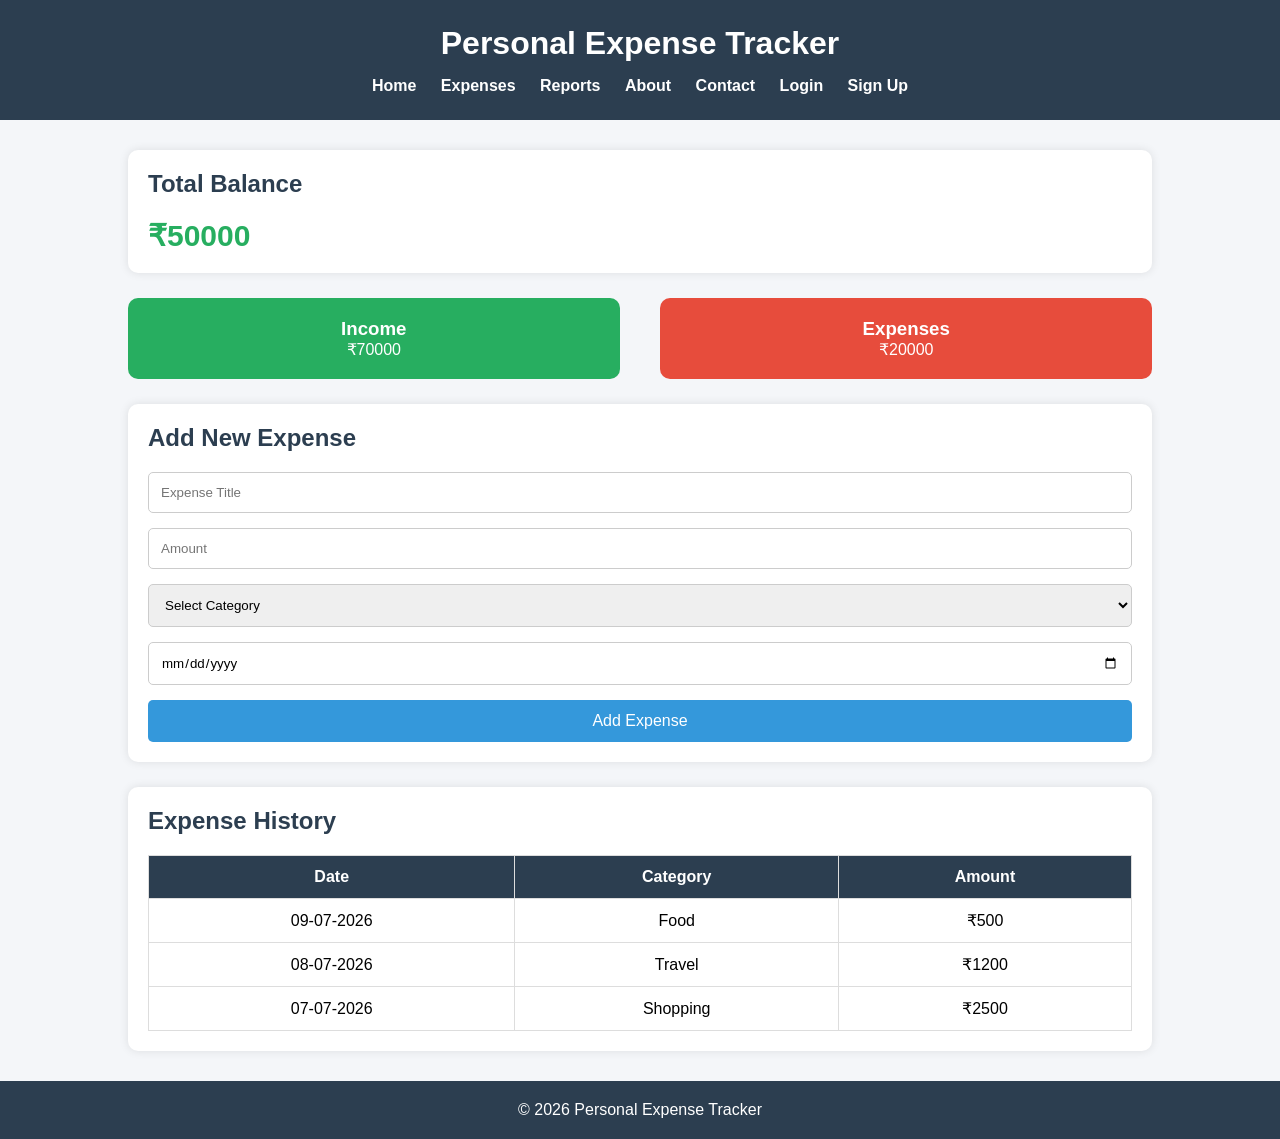
<file: index.html>
<!DOCTYPE html>
<html lang="en">
<head>
    <meta charset="UTF-8">
    <meta name="viewport" content="width=device-width, initial-scale=1.0">
    <title>Personal Expense Tracker</title>

    <!-- CSS Connection -->
    <link rel="stylesheet" href="style.css">
</head>
<body>

    <header>
        <h1>Personal Expense Tracker</h1><nav>
    <a href="index.html">Home</a>
    <a href="expenses.html">Expenses</a>
    <a href="report.html">Reports</a>
    <a href="about.html">About</a>
    <a href="contact.html">Contact</a>
    <a href="login.html">Login</a>
    <a href="signup.html">Sign Up</a>
</nav>
    </header>

    <div class="container">

        <!-- Balance Section -->
        <div class="card">
            <h2>Total Balance</h2>
            <h3>₹50,000</h3>
        </div>

        <!-- Income and Expense -->
        <div class="summary">
            <div class="income">
                <h3>Income</h3>
                <p>₹70,000</p>
            </div>

            <div class="expense">
                <h3>Expenses</h3>
                <p>₹20,000</p>
            </div>
        </div>

        <!-- Add Expense Form -->
        <div class="card">
            <h2>Add New Expense</h2>

            <form>
                <input type="text" placeholder="Expense Title" required>

                <input type="number" placeholder="Amount" required>

                <select required>
                    <option value="">Select Category</option>
                    <option>Food</option>
                    <option>Travel</option>
                    <option>Shopping</option>
                    <option>Bills</option>
                    <option>Entertainment</option>
                </select>

                <input type="date" required>

                <button type="submit">Add Expense</button>
            </form>
        </div>

        <!-- Expense History -->
        <div class="card">
            <h2>Expense History</h2>

            <table>
                <tr>
                    <th>Date</th>
                    <th>Category</th>
                    <th>Amount</th>
                </tr>

                <tr>
                    <td>09-07-2026</td>
                    <td>Food</td>
                    <td>₹500</td>
                </tr>

                <tr>
                    <td>08-07-2026</td>
                    <td>Travel</td>
                    <td>₹1200</td>
                </tr>

                <tr>
                    <td>07-07-2026</td>
                    <td>Shopping</td>
                    <td>₹2500</td>
                </tr>
            </table>
        </div>

    </div>

    <footer>
        <p>© 2026 Personal Expense Tracker</p>
    </footer>

<script src="script.js"></script>
</body>
</html>
</file>
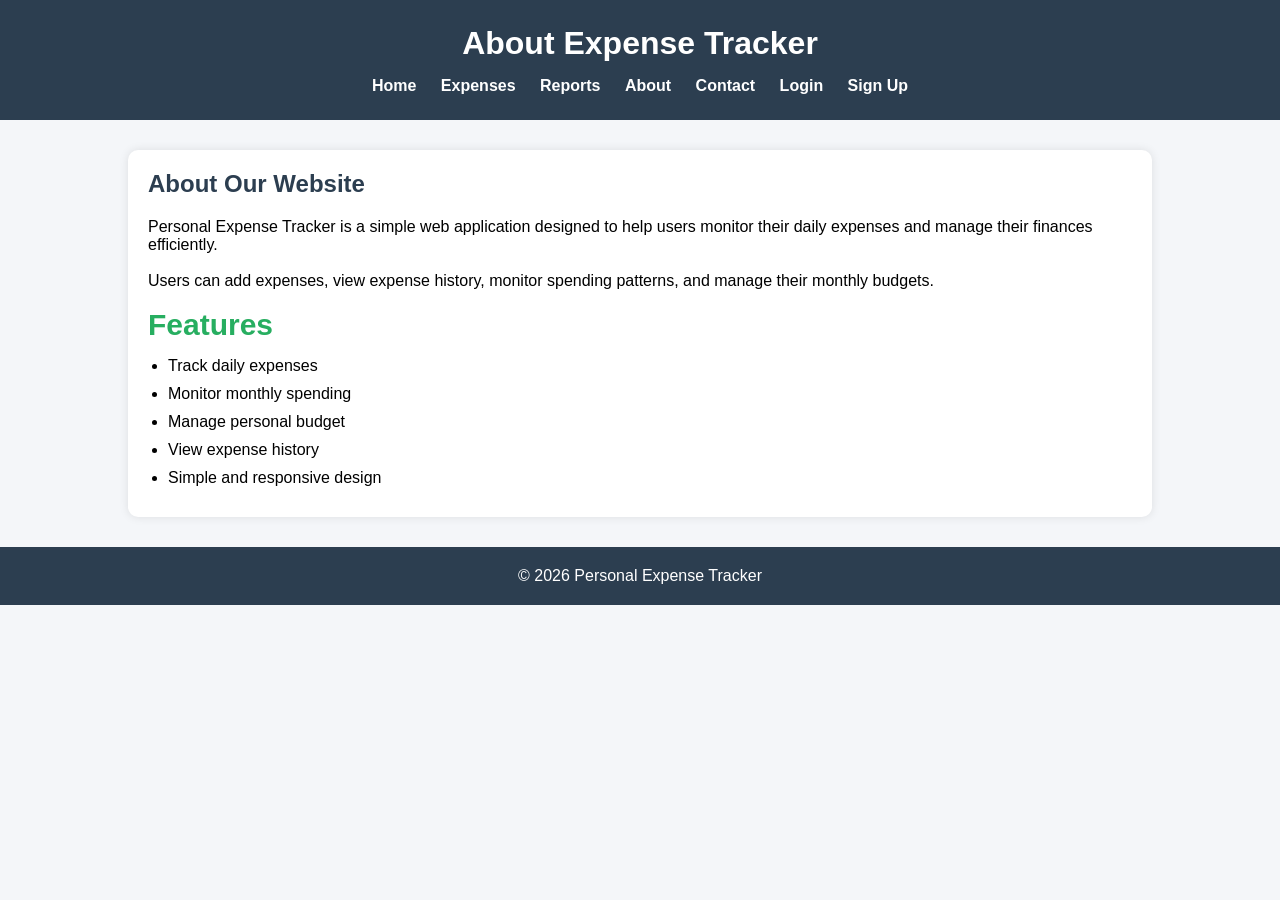
<file: about.html>
<!DOCTYPE html>
<html lang="en">
<head>
    <meta charset="UTF-8">
    <meta name="viewport" content="width=device-width, initial-scale=1.0">
    <title>About Us - Expense Tracker</title>
    <link rel="stylesheet" href="style.css">
</head>
<body>

<header>
    <h1>About Expense Tracker</h1>
    <nav>
    <a href="index.html">Home</a>
    <a href="expenses.html">Expenses</a>
    <a href="report.html">Reports</a>
    <a href="about.html">About</a>
    <a href="contact.html">Contact</a>
    <a href="login.html">Login</a>
    <a href="signup.html">Sign Up</a>
</nav>
</header>

<div class="container">

    <div class="card">
        <h2>About Our Website</h2>

        <p>
            Personal Expense Tracker is a simple web application designed
            to help users monitor their daily expenses and manage their finances efficiently.
        </p>

        <br>

        <p>
            Users can add expenses, view expense history,
            monitor spending patterns, and manage their monthly budgets.
        </p>

        <br>

        <h3>Features</h3>

        <ul style="margin-left:20px; margin-top:15px;">
            <li>Track daily expenses</li>
            <li>Monitor monthly spending</li>
            <li>Manage personal budget</li>
            <li>View expense history</li>
            <li>Simple and responsive design</li>
        </ul>

    </div>

</div>

<footer>
    <p>© 2026 Personal Expense Tracker</p>
</footer>
<script src="script.js"></script>
</body>
</html>
</file>
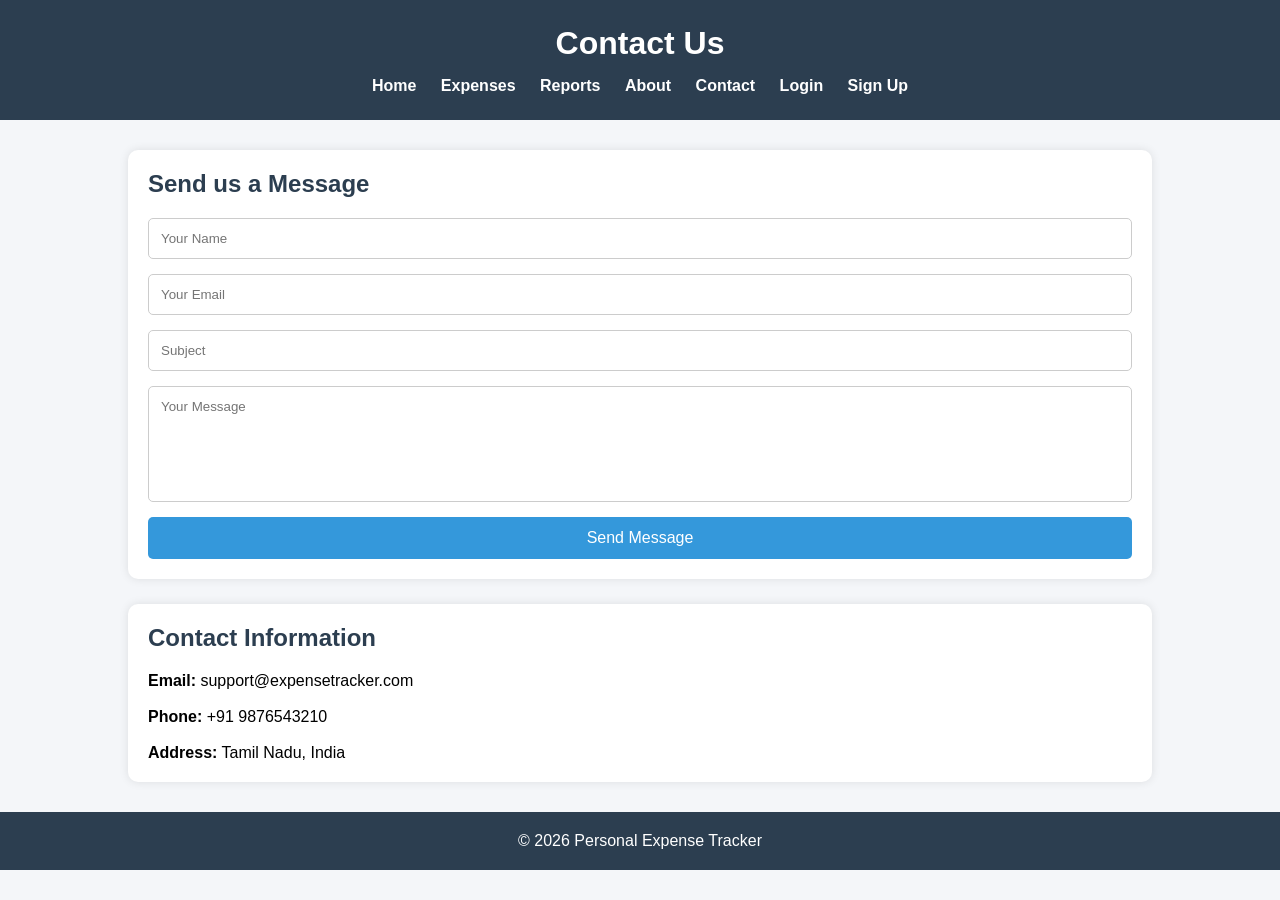
<file: contact.html>
<!DOCTYPE html>
<html lang="en">
<head>
    <meta charset="UTF-8">
    <meta name="viewport" content="width=device-width, initial-scale=1.0">
    <title>Contact Us - Expense Tracker</title>
    <link rel="stylesheet" href="style.css">
</head>
<body>

<header>
    <h1>Contact Us</h1>
    <nav>
    <a href="index.html">Home</a>
    <a href="expenses.html">Expenses</a>
    <a href="report.html">Reports</a>
    <a href="about.html">About</a>
    <a href="contact.html">Contact</a>
    <a href="login.html">Login</a>
    <a href="signup.html">Sign Up</a>
</nav>
</header>

<div class="container">

    <div class="card">
        <h2>Send us a Message</h2>

        <form>
            <input type="text" placeholder="Your Name" required>

            <input type="email" placeholder="Your Email" required>

            <input type="text" placeholder="Subject" required>

            <textarea placeholder="Your Message" rows="6" required></textarea>

            <button type="submit">Send Message</button>
        </form>
    </div>

    <div class="card">
        <h2>Contact Information</h2>

        <p><strong>Email:</strong> support@expensetracker.com</p>
        <br>
        <p><strong>Phone:</strong> +91 9876543210</p>
        <br>
        <p><strong>Address:</strong> Tamil Nadu, India</p>
    </div>

</div>

<footer>
    <p>© 2026 Personal Expense Tracker</p>
</footer>
<script src="script.js"></script>
</body>
</html>
</file>
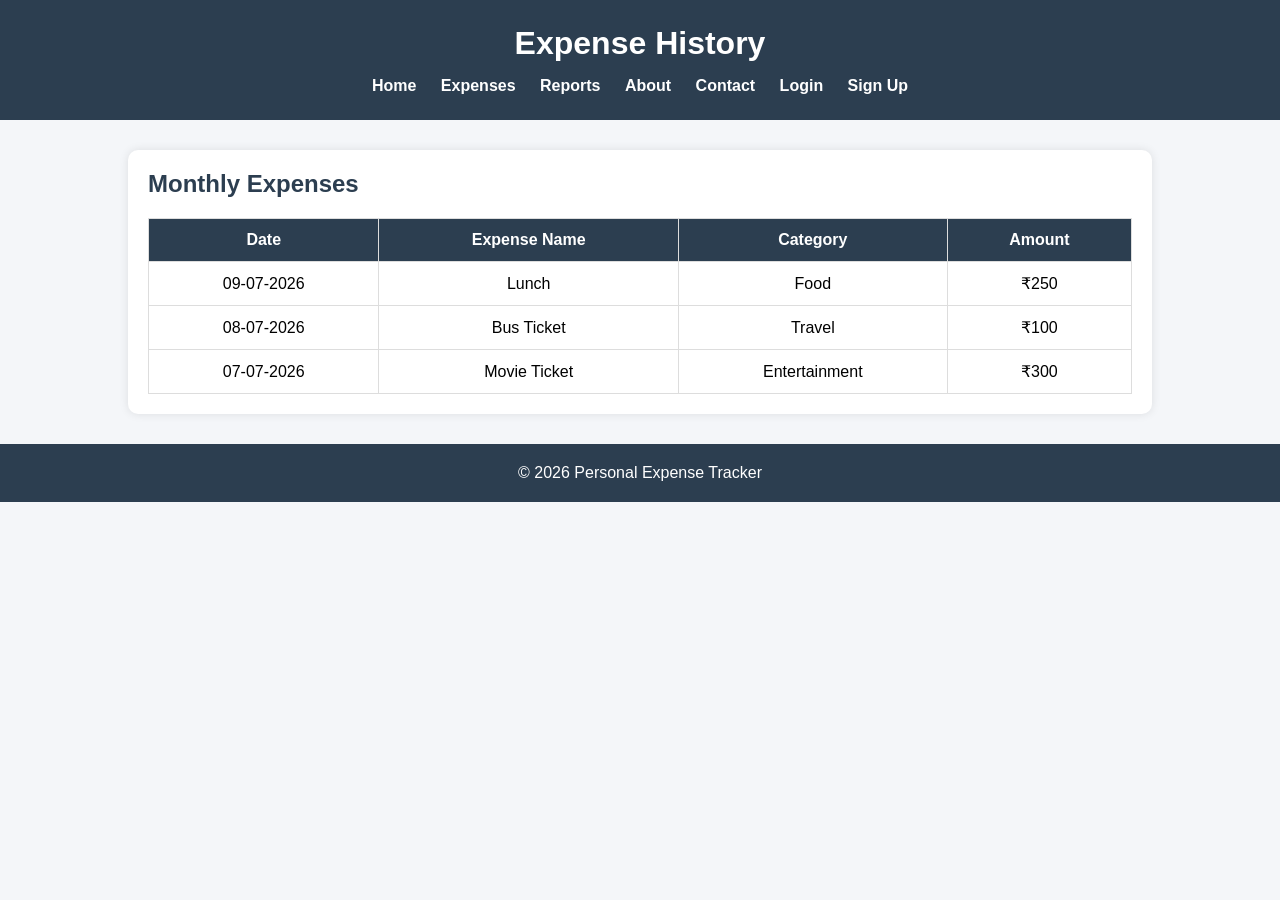
<file: expenses.html>
<!DOCTYPE html>
<html lang="en">
<head>
    <meta charset="UTF-8">
    <meta name="viewport" content="width=device-width, initial-scale=1.0">
    <title>Expenses - Expense Tracker</title>
    <link rel="stylesheet" href="style.css">
</head>
<body>

<header>
    <h1>Expense History</h1>
    <nav>
    <a href="index.html">Home</a>
    <a href="expenses.html">Expenses</a>
    <a href="report.html">Reports</a>
    <a href="about.html">About</a>
    <a href="contact.html">Contact</a>
    <a href="login.html">Login</a>
    <a href="signup.html">Sign Up</a>
</nav>
</header>

<div class="container">

    <div class="card">
        <h2>Monthly Expenses</h2>

        <table id="expenseTable">
            <tr>
                <th>Date</th>
                <th>Expense Name</th>
                <th>Category</th>
                <th>Amount</th>
            </tr>

            <tr>
                <td>09-07-2026</td>
                <td>Lunch</td>
                <td>Food</td>
                <td>₹250</td>
            </tr>

            <tr>
                <td>08-07-2026</td>
                <td>Bus Ticket</td>
                <td>Travel</td>
                <td>₹100</td>
            </tr>

            <tr>
                <td>07-07-2026</td>
                <td>Movie Ticket</td>
                <td>Entertainment</td>
                <td>₹300</td>
            </tr>
        </table>
    </div>

</div>

<footer>
    <p>© 2026 Personal Expense Tracker</p>
</footer>
<script src="script.js"></script>
</body>
</html>
</file>
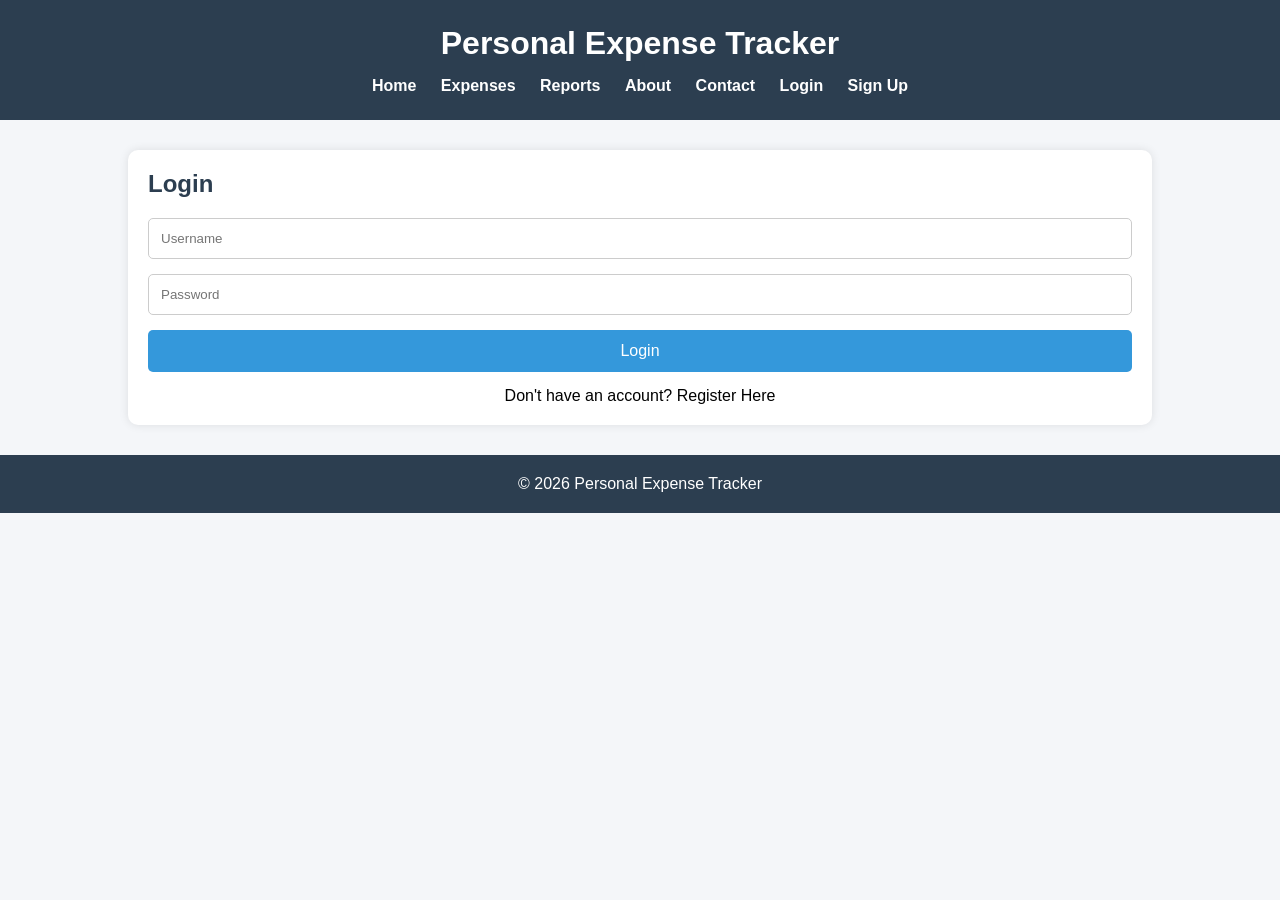
<file: login.html>
<!DOCTYPE html>
<html lang="en">
<head>
    <meta charset="UTF-8">
    <meta name="viewport" content="width=device-width, initial-scale=1.0">
    <title>Login - Expense Tracker</title>
    <link rel="stylesheet" href="style.css">
</head>
<body>

<header>
    <h1>Personal Expense Tracker</h1><nav>
    <a href="index.html">Home</a>
    <a href="expenses.html">Expenses</a>
    <a href="report.html">Reports</a>
    <a href="about.html">About</a>
    <a href="contact.html">Contact</a>
    <a href="login.html">Login</a>
    <a href="signup.html">Sign Up</a>
</nav></header>

<div class="container">
    <div class="card">
        <h2>Login</h2>

        <form>
            <input type="text" placeholder="Username" required>

            <input type="password" placeholder="Password" required>

            <button type="submit">Login</button>
        </form>

        <p style="text-align:center; margin-top:15px;">
            Don't have an account? Register Here
        </p>
    </div>
</div>

<footer>
    <p>© 2026 Personal Expense Tracker</p>
</footer>
<script src="script.js"></script>
</body>
</html>
</file>
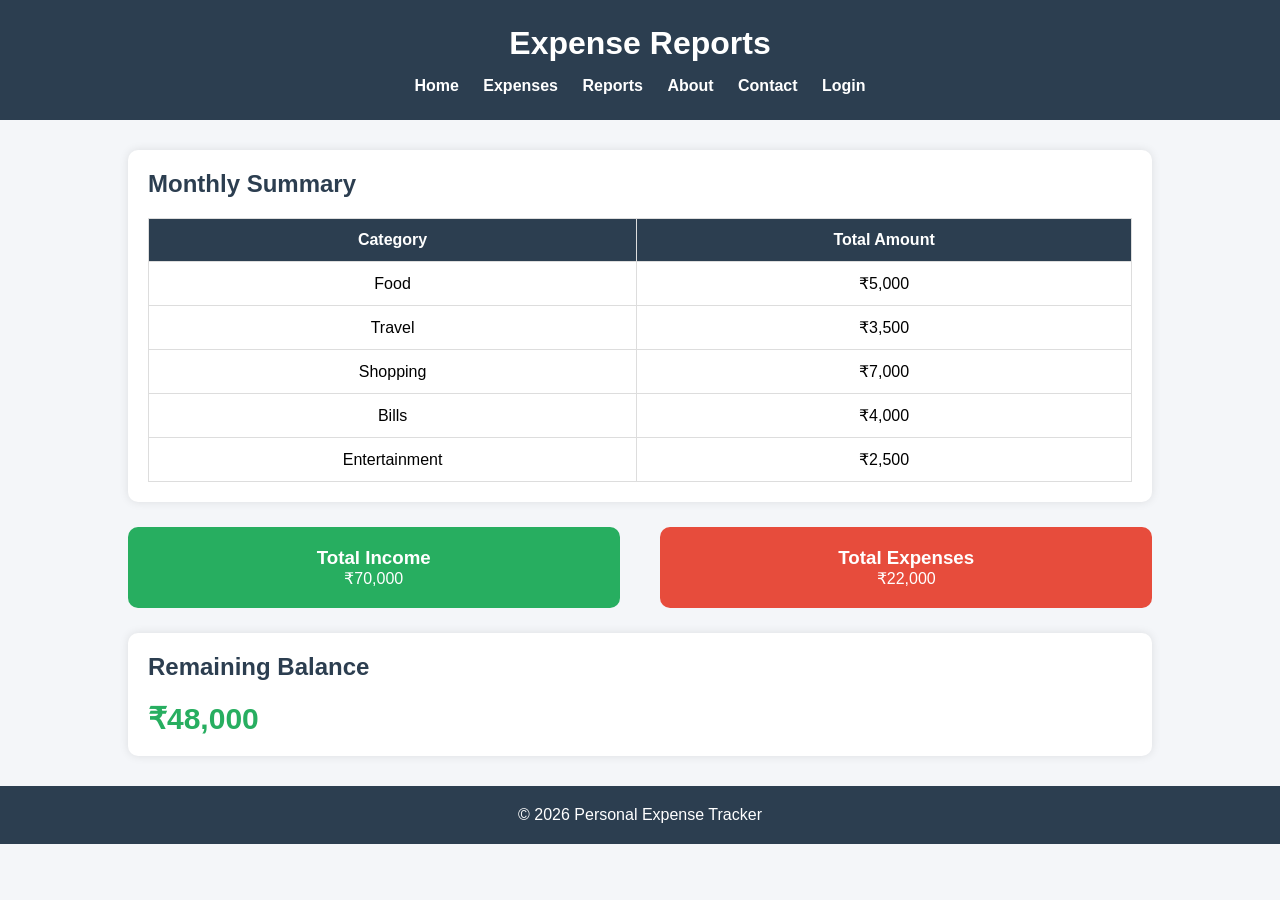
<file: report.html>
<!DOCTYPE html>
<html lang="en">
<head>
    <meta charset="UTF-8">
    <meta name="viewport" content="width=device-width, initial-scale=1.0">
    <title>Expense Reports - Expense Tracker</title>
    <link rel="stylesheet" href="style.css">
</head>
<body>

<header>
    <h1>Expense Reports</h1>

    <nav>
        <a href="index.html">Home</a>
        <a href="expenses.html">Expenses</a>
        <a href="report.html">Reports</a>
        <a href="about.html">About</a>
        <a href="contact.html">Contact</a>
        <a href="login.html">Login</a>
    </nav>
</header>

<div class="container">

    <div class="card">
        <h2>Monthly Summary</h2>

        <table>
            <tr>
                <th>Category</th>
                <th>Total Amount</th>
            </tr>

            <tr>
                <td>Food</td>
                <td>₹5,000</td>
            </tr>

            <tr>
                <td>Travel</td>
                <td>₹3,500</td>
            </tr>

            <tr>
                <td>Shopping</td>
                <td>₹7,000</td>
            </tr>

            <tr>
                <td>Bills</td>
                <td>₹4,000</td>
            </tr>

            <tr>
                <td>Entertainment</td>
                <td>₹2,500</td>
            </tr>
        </table>
    </div>

    <div class="summary">
        <div class="income">
            <h3>Total Income</h3>
            <p>₹70,000</p>
        </div>

        <div class="expense">
            <h3>Total Expenses</h3>
            <p>₹22,000</p>
        </div>
    </div>

    <div class="card">
        <h2>Remaining Balance</h2>
        <h3>₹48,000</h3>
    </div>

</div>

<footer>
    <p>© 2026 Personal Expense Tracker</p>
</footer>
<script src="script.js"></script>
</body>
</html>
</file>
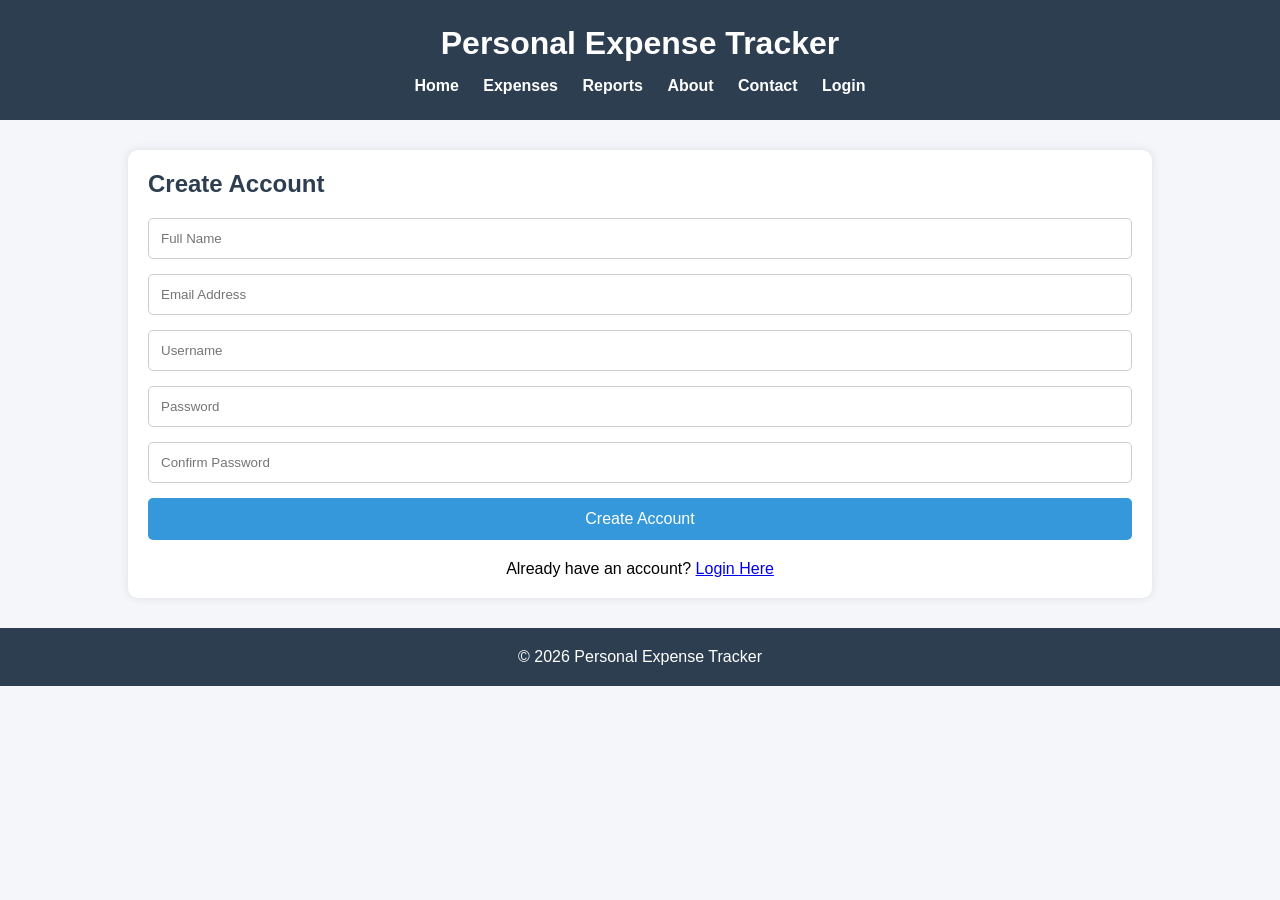
<file: signup.html>
<!DOCTYPE html>
<html lang="en">
<head>
    <meta charset="UTF-8">
    <meta name="viewport" content="width=device-width, initial-scale=1.0">
    <title>Sign Up - Expense Tracker</title>
    <link rel="stylesheet" href="style.css">
</head>
<body>

<header>
    <h1>Personal Expense Tracker</h1>

    <nav>
        <a href="index.html">Home</a>
        <a href="expenses.html">Expenses</a>
        <a href="report.html">Reports</a>
        <a href="about.html">About</a>
        <a href="contact.html">Contact</a>
        <a href="login.html">Login</a>
    </nav>
</header>

<div class="container">

    <div class="card">
        <h2>Create Account</h2>

        <form>
            <input type="text" placeholder="Full Name" required>

            <input type="email" placeholder="Email Address" required>

            <input type="text" placeholder="Username" required>

            <input type="password" placeholder="Password" required>

            <input type="password" placeholder="Confirm Password" required>

            <button type="submit">Create Account</button>
        </form>

        <p style="text-align:center; margin-top:20px;">
            Already have an account?
            <a href="login.html">Login Here</a>
        </p>
    </div>

</div>

<footer>
    <p>© 2026 Personal Expense Tracker</p>
</footer>
<script src="script.js"></script>
</body>
</html>
</file>
<file: style.css>
*{
    margin:0;
    padding:0;
    box-sizing:border-box;
    font-family:Arial, sans-serif;
}

body{
    background:#f4f6f9;
}

header{
    background:#2c3e50;
    color:white;
    text-align:center;
    padding:25px;
}

header h1{
    margin-bottom:10px;
}

.container{
    width:80%;
    margin:30px auto;
}

.card{
    background:white;
    padding:20px;
    margin-bottom:25px;
    border-radius:10px;
    box-shadow:0 0 10px rgba(0,0,0,0.1);
}

.card h2{
    margin-bottom:20px;
    color:#2c3e50;
}

.card h3{
    color:#27ae60;
    font-size:30px;
}

.summary{
    display:flex;
    justify-content:space-between;
    margin-bottom:25px;
}

.income,
.expense{
    width:48%;
    padding:20px;
    text-align:center;
    border-radius:10px;
    color:white;
}

.income{
    background:#27ae60;
}

.expense{
    background:#e74c3c;
}

form{
    display:flex;
    flex-direction:column;
}

form input,
form select{
    padding:12px;
    margin-bottom:15px;
    border:1px solid #ccc;
    border-radius:5px;
}

button{
    padding:12px;
    border:none;
    background:#3498db;
    color:white;
    font-size:16px;
    border-radius:5px;
    cursor:pointer;
}

button:hover{
    background:#2980b9;
}

table{
    width:100%;
    border-collapse:collapse;
}

table th,
table td{
    padding:12px;
    border:1px solid #ddd;
    text-align:center;
}

table th{
    background:#2c3e50;
    color:white;
}

footer{
    text-align:center;
    padding:20px;
    background:#2c3e50;
    color:white;
    margin-top:30px;
}

@media(max-width:768px){

    .container{
        width:95%;
    }

    .summary{
        flex-direction:column;
    }

    .income,
    .expense{
        width:100%;
        margin-bottom:15px;
    }
}
textarea{
    width:100%;
    padding:12px;
    border:1px solid #ccc;
    border-radius:5px;
    margin-bottom:15px;
    resize:none;
}

ul li{
    margin-bottom:10px;
}
nav{
    margin-top:15px;
}

nav a{
    color:white;
    text-decoration:none;
    margin:0 15px;
    font-weight:bold;
}

nav a:hover{
    text-decoration:underline;
}

nav{
    margin-top:15px;
}

nav a{
    color:white;
    text-decoration:none;
    margin:0 10px;
    font-weight:bold;
}

nav a:hover{
    text-decoration:underline;
}
</file>
